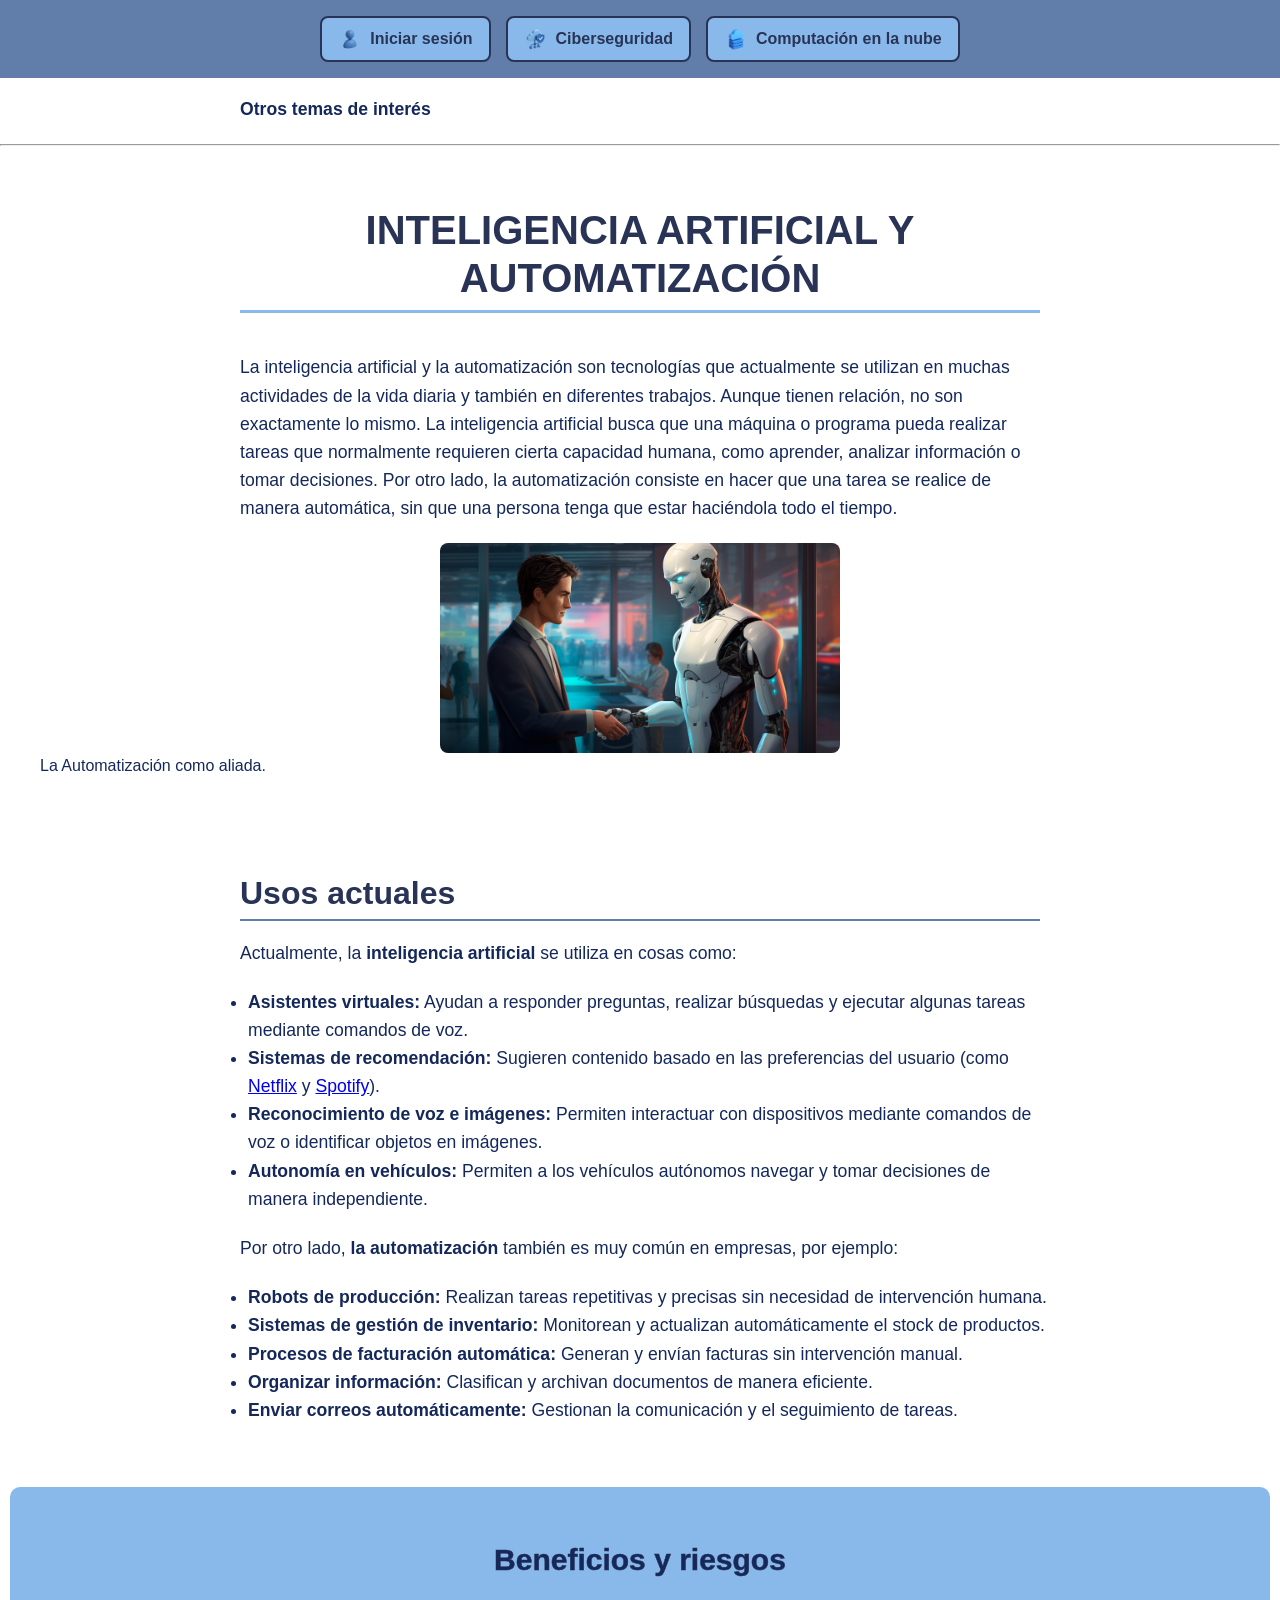
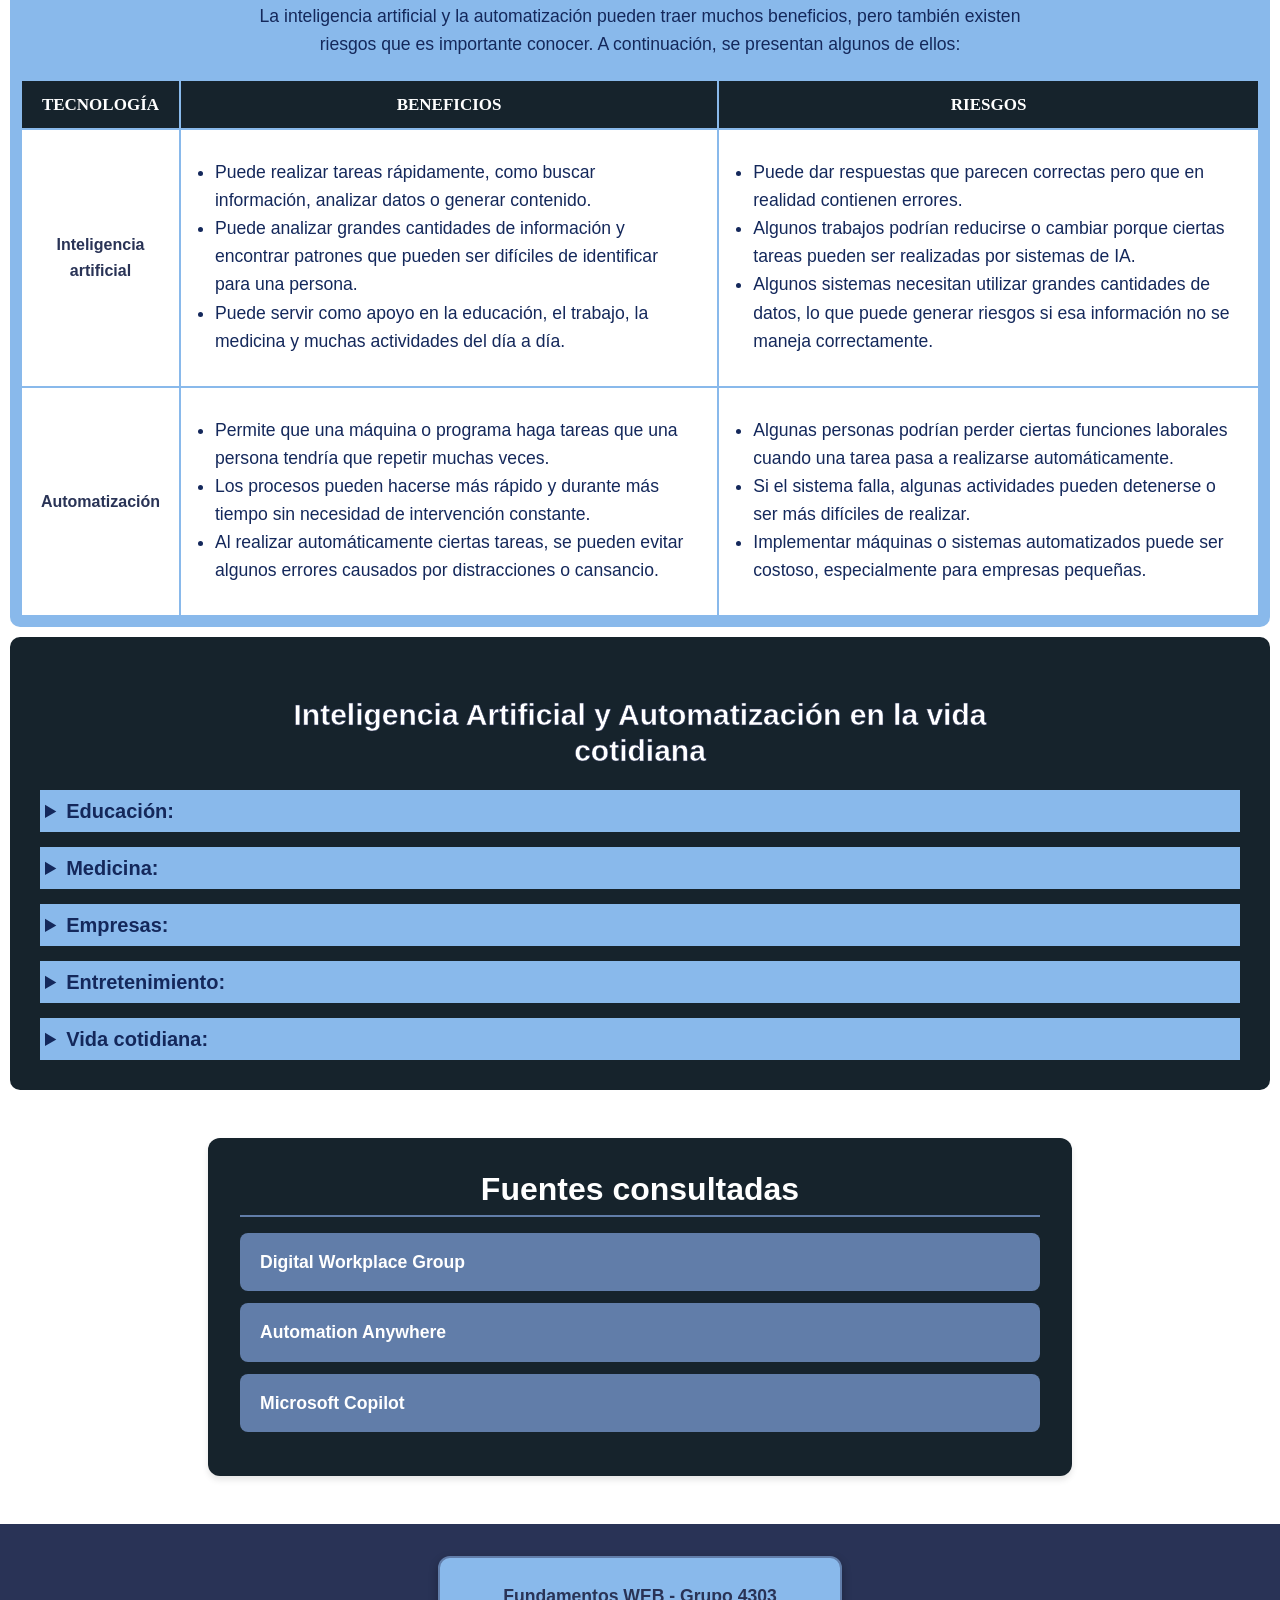
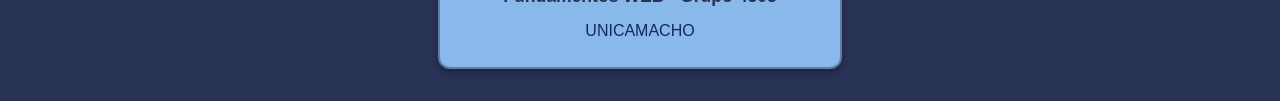
<file: index.html>
<!DOCTYPE html>
<html lang="es">
<head>
    <meta charset="UTF-8">
    <meta name="viewport" content="width=device-width, initial-scale=1.0">
    <title>INTELIGENCIA ARTIFICIAL Y AUTOMATIZACIÓN</title>
    <link rel="stylesheet" href="css/styles.css">
</head>
<body>
    
    <header class="site-header">
    <nav class="main-nav">
        <a class="main-nav__link" href="login.html">
            <img src="multimedia/LOGIN.png" alt="Iniciar sesión" width="24" height="24">
            <span>Iniciar sesión</span>
        </a>
        <a class="main-nav__link" href="ciberseguridad.html">
            <img src="multimedia/CIBERSEGURIDAD.png" alt="Ciberseguridad" width="24" height="24">
            <span>Ciberseguridad</span>
        </a>
        <a class="main-nav__link" href="computacionNube.html">
            <img src="multimedia/COMPUTACION_NUBE.png" alt="Computación en la nube" width="24" height="24">
            <span>Computación en la nube</span>
        </a>
    </nav>

        <p class="site-header__subtitle"><strong>Otros temas de interés</strong></p>
        <hr>
        <h1 id="prueba-cascada" class="site-header__title">INTELIGENCIA ARTIFICIAL Y AUTOMATIZACIÓN</h1>
        
        <p class="site-header__intro">La inteligencia artificial y la automatización son tecnologías que actualmente se utilizan en muchas actividades de la vida diaria y también en diferentes trabajos. Aunque tienen relación, no son exactamente lo mismo. La inteligencia artificial busca que una máquina o programa pueda realizar tareas que normalmente requieren cierta capacidad humana, como aprender, analizar información o tomar decisiones. Por otro lado, la automatización consiste en hacer que una tarea se realice de manera automática, sin que una persona tenga que estar haciéndola todo el tiempo.</p>

        <figure class="content-figure">
            <img class="content-figure__img" src="multimedia/automatizacion.jpg" alt="Imagen en relación a la automatización e IA" width="400" height="200">
            <figcaption class="content-figure__caption">La Automatización como aliada.</figcaption>
        </figure>
    </header>

    <main class="site-main">

        <section class="topic-section">
            <h2 class="topic-section__title">Usos actuales</h2>
            <p class="topic-section__text">Actualmente, la <strong>inteligencia artificial</strong> se utiliza en cosas como:</p>
            <ul class="topic-list">
                <li class="topic-list__item"><strong>Asistentes virtuales:</strong> Ayudan a responder preguntas, realizar búsquedas y ejecutar algunas tareas mediante comandos de voz.</li>
                <li class="topic-list__item"><strong>Sistemas de recomendación:</strong> Sugieren contenido basado en las preferencias del usuario (como <a class="topic-list__link" href="https://www.netflix.com" target="_blank">Netflix</a> y <a class="topic-list__link" href="https://www.spotify.com" target="_blank">Spotify</a>).</li>
                <li class="topic-list__item"><strong>Reconocimiento de voz e imágenes:</strong> Permiten interactuar con dispositivos mediante comandos de voz o identificar objetos en imágenes.</li>
                <li class="topic-list__item"><strong>Autonomía en vehículos:</strong> Permiten a los vehículos autónomos navegar y tomar decisiones de manera independiente.</li>
            </ul>

            <p class="topic-section__text">Por otro lado, <strong>la automatización</strong> también es muy común en empresas, por ejemplo:</p>
            <ul class="topic-list">
                <li class="topic-list__item"><strong>Robots de producción:</strong> Realizan tareas repetitivas y precisas sin necesidad de intervención humana.</li>
                <li class="topic-list__item"><strong>Sistemas de gestión de inventario:</strong> Monitorean y actualizan automáticamente el stock de productos.</li>
                <li class="topic-list__item"><strong>Procesos de facturación automática:</strong> Generan y envían facturas sin intervención manual.</li>
                <li class="topic-list__item"><strong>Organizar información:</strong> Clasifican y archivan documentos de manera eficiente.</li>
                <li class="topic-list__item"><strong>Enviar correos automáticamente:</strong> Gestionan la comunicación y el seguimiento de tareas.</li>
            </ul>
        </section>


        <!-- tablas de inteligencia artificial-->
        <section class="highlight-section">
            <h2 class="topic-section__title">Beneficios y riesgos</h2>
            <p class="topic-section__text">La inteligencia artificial y la automatización pueden traer muchos beneficios, pero también existen riesgos que es importante conocer. A continuación, se presentan algunos de ellos:</p>

            <table class="data-table">
                <tr>
                    <th class="comparison-table__header">TECNOLOGÍA</th>
                    <th class="comparison-table__header">BENEFICIOS</th>
                    <th class="comparison-table__header">RIESGOS</th>
                </tr>
                <tr class="division">
                    <td class="description">Inteligencia artificial</td>
                    <td>
                        <ul>
                            <li>Puede realizar tareas rápidamente, como buscar información, analizar datos o generar contenido.</li>
                            <li>Puede analizar grandes cantidades de información y encontrar patrones que pueden ser difíciles de identificar para una persona.</li>
                            <li>Puede servir como apoyo en la educación, el trabajo, la medicina y muchas actividades del día a día.</li>
                        </ul>     
                    </td>

                    <td>
                        <ul>
                            <li>Puede dar respuestas que parecen correctas pero que en realidad contienen errores.</li>
                            <li>Algunos trabajos podrían reducirse o cambiar porque ciertas tareas pueden ser realizadas por sistemas de IA.</li>
                            <li>Algunos sistemas necesitan utilizar grandes cantidades de datos, lo que puede generar riesgos si esa información no se maneja correctamente.</li>
                        </ul>
                    </td>
                </tr>

                <tr class="division">
                    <td class="description">Automatización</td>
                    <td>
                        <ul>
                            <li>Permite que una máquina o programa haga tareas que una persona tendría que repetir muchas veces.</li>
                            <li>Los procesos pueden hacerse más rápido y durante más tiempo sin necesidad de intervención constante.</li>
                            <li>Al realizar automáticamente ciertas tareas, se pueden evitar algunos errores causados por distracciones o cansancio.</li>
                        </ul>
                    </td>

                    <td>
                        <ul>
                            <li>Algunas personas podrían perder ciertas funciones laborales cuando una tarea pasa a realizarse automáticamente.</li>
                            <li>Si el sistema falla, algunas actividades pueden detenerse o ser más difíciles de realizar.</li>
                            <li>Implementar máquinas o sistemas automatizados puede ser costoso, especialmente para empresas pequeñas.</li>
                        </ul>
                    </td>
            </table>
        </section>

        <section class="details-section">
            <h2>Inteligencia Artificial y Automatización en la vida cotidiana</h2>

            <details class="details-item">
                <summary class="accordion-item__summary"><strong>Educación:</strong></summary>
                <p>La IA puede ayudar a los estudiantes a resolver dudas, practicar temas o buscar información. La automatización puede utilizarse para calificar actividades o realizar procesos repetitivos.</p>
                <figure class="content-figure">
                    <img class="content-figure__img" src="multimedia/educacion.jpg" alt="Inteligencia artificial utilizada en la educación" width="400" height="200">
                    <figcaption class="details-caption">IA en la educación</figcaption>
                </figure>
            </details>

            <details class="details-item">
                <summary class="accordion-item__summary"><strong>Medicina:</strong></summary>
                <p>Se puede utilizar para analizar información de pacientes y ayudar a detectar posibles enfermedades. También se pueden automatizar algunos procesos de atención y organización de datos.</p>
                <figure class="content-figure">
                    <img class="content-figure__img" src="multimedia/medicina.jpg" alt="Inteligencia artificial aplicada al área de la medicina" width="400" height="200">
                    <figcaption class="details-caption">IA aplicada a la medicina</figcaption>
                </figure>
            </details>

            <details class="details-item">
                <summary class="accordion-item__summary"><strong>Empresas:</strong></summary>
                <p>La IA puede ayudar a analizar información, atender clientes y hacer recomendaciones. La automatización permite realizar tareas como enviar correos, organizar datos o controlar ciertos procesos sin hacerlo manualmente.</p>
                <figure class="content-figure">
                    <img class="content-figure__img" src="multimedia/empresas.jpg" alt="Uso de inteligencia artificial y automatización en una empresa" width="400" height="200">
                    <figcaption class="details-caption">IA y automatización en empresas</figcaption>
                </figure>
            </details>

            <details class="details-item">
                <summary class="accordion-item__summary"><strong>Entretenimiento:</strong></summary>
                <p>La IA se utiliza para recomendar películas, canciones, videos y otros contenidos según los gustos de cada persona.</p>
                <figure class="content-figure">
                    <img class="content-figure__img" src="multimedia/entretenimiento.jpg" alt="Sistema de inteligencia artificial recomendando contenido" width="400" height="200">
                    <figcaption class="details-caption">IA en el entretenimiento</figcaption>
                </figure>
            </details>

            <details class="details-item">
                <summary class="accordion-item__summary"><strong>Vida cotidiana:</strong></summary>
                <p>Está presente en asistentes virtuales, aplicaciones de mapas, sistemas de reconocimiento facial y diferentes aplicaciones que usamos normalmente sin darnos cuenta.</p>
                <figure class="content-figure">
                    <img class="content-figure__img" src="multimedia/cotidiana.jpg" alt="Persona utilizando aplicaciones con inteligencia artificial" width="400" height="200">
                    <figcaption class="details-caption">IA en la vida cotidiana</figcaption>
                </figure>
            </details>
        </section>


        <section class="topic-section sources-section">
            <h2 class="topic-section__title">Fuentes consultadas</h2>
            <ul class="sources-list">
                <li class="sources-list__item"><a class="sources-list__link" href="https://digitalworkplacegroup-com.translate.goog/artificial-intelligence-and-automation-guide/?_x_tr_sl=en&_x_tr_tl=es&_x_tr_hl=es&_x_tr_pto=tc" target="_blank">Digital Workplace Group</a></li>
                <li class="sources-list__item"><a class="sources-list__link" href="https://www.automationanywhere.com/la/rpa/ai-automation" target="_blank">Automation Anywhere</a></li>
                <li class="sources-list__item"><a class="sources-list__link" href="https://www.microsoft.com/es/microsoft-copilot/copilot-101/ai-automation" target="_blank">Microsoft Copilot</a></li>
            </ul>
        </section>

    </main>

    <footer class="site-footer">
    <div class="card">
        <div class="card-body">
            <p class="card-text">Fundamentos WEB - Grupo 4303</p>
            <address class="card-address">UNICAMACHO</address>
        </div>
    </div>
</footer>

</body>
</html>
</file>
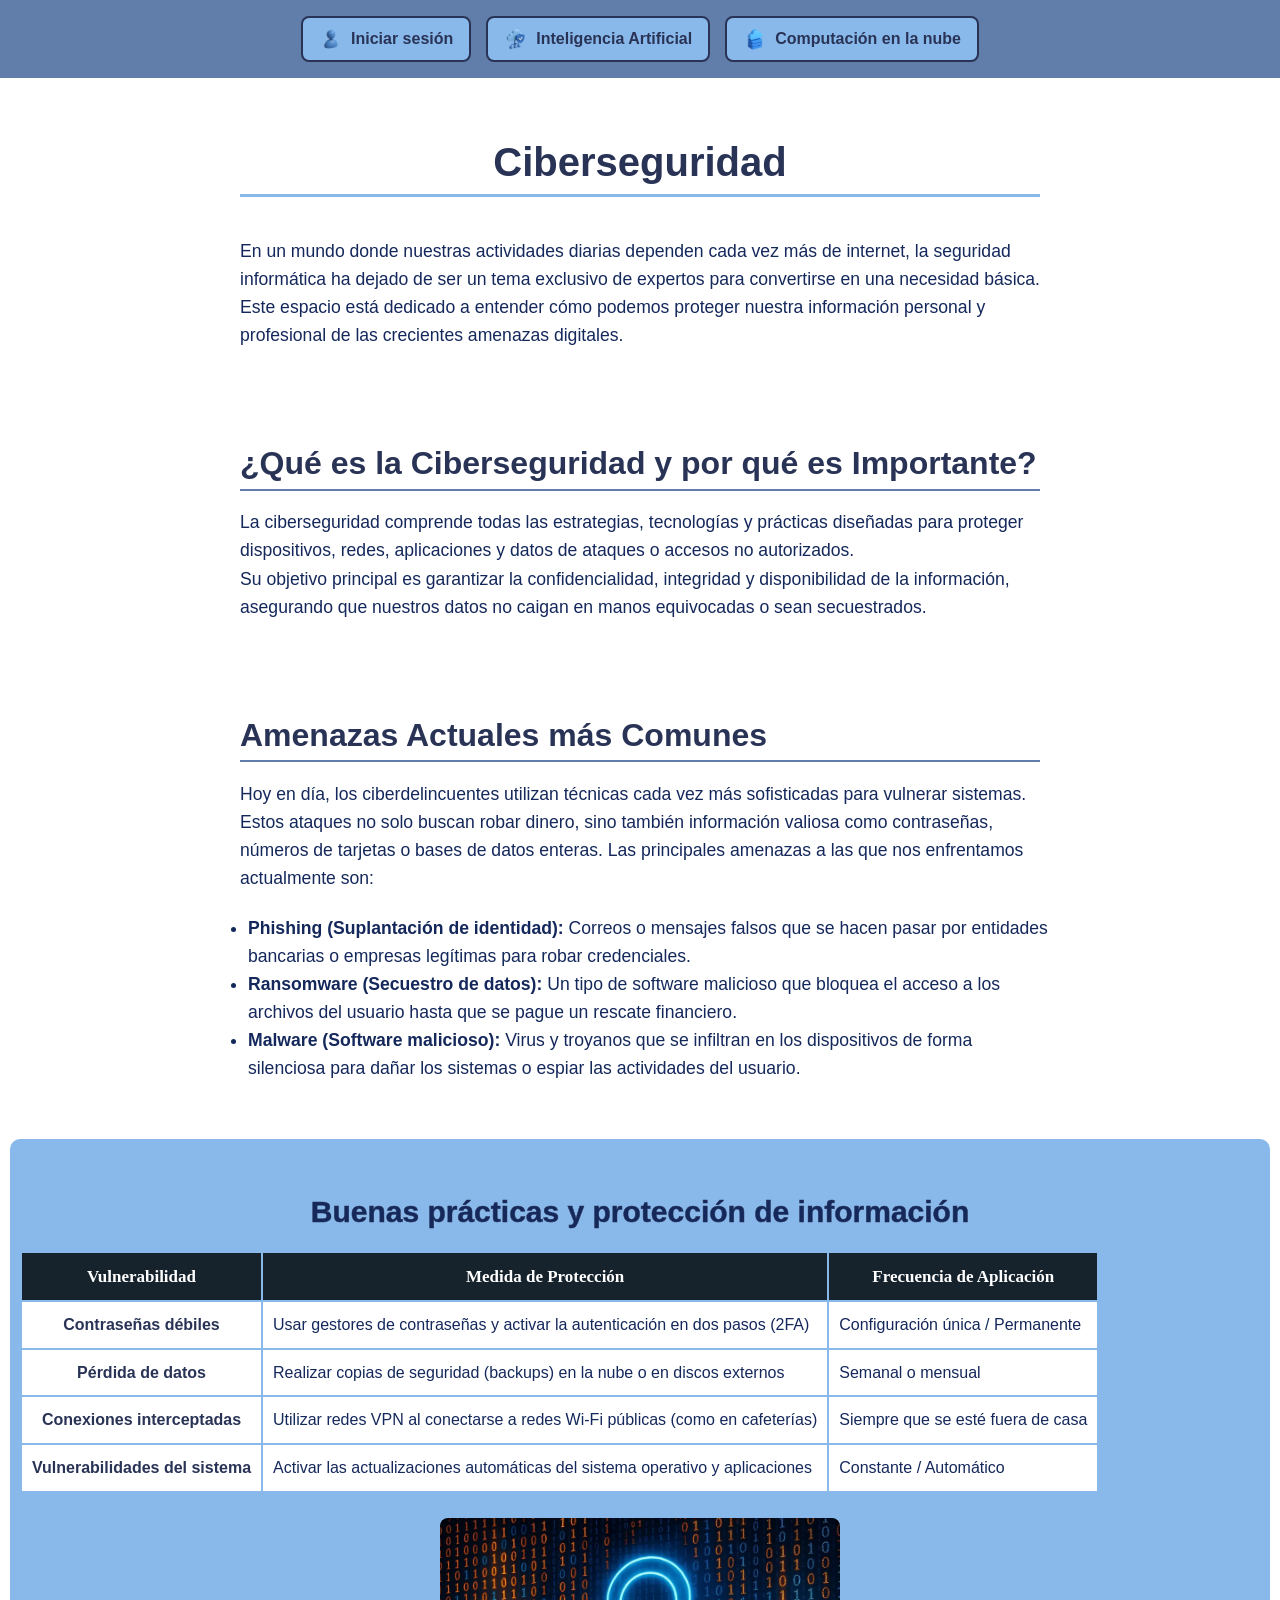
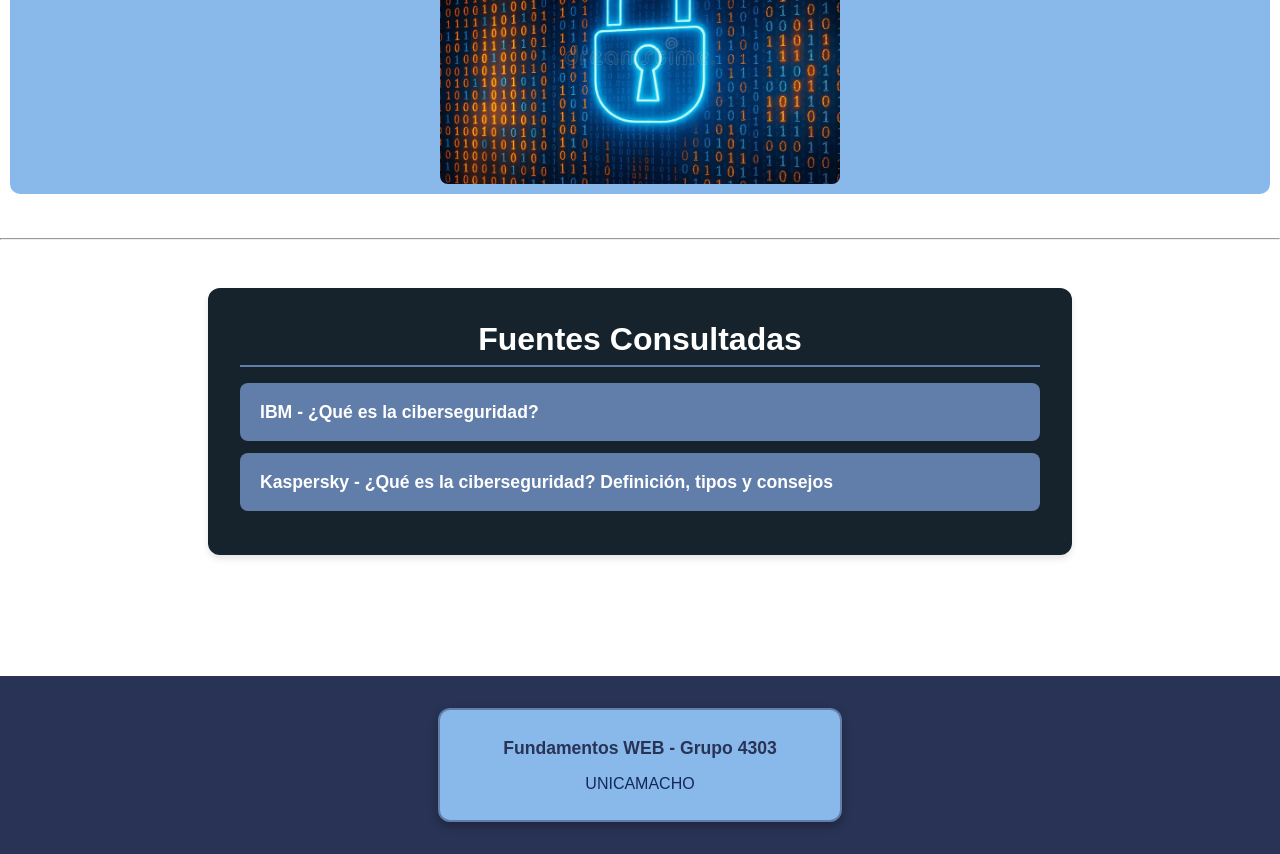
<file: ciberseguridad.html>
<!DOCTYPE html>
<html lang="es">

<head>
    <meta charset="UTF-8">
    <meta name="viewport" content="width=device-width, initial-scale=1.0">
    <title>Ciberseguridad</title>
    <link rel="stylesheet" href="css/styles.css">
</head>


<body>

    <header class="site-header">
        <nav class="main-nav">
            <a class="main-nav__link" href="login.html">
                <img src="multimedia/LOGIN.png" alt="Iniciar sesión" width="24" height="24">
                <span>Iniciar sesión</span>
            </a>

            <a class="main-nav__link" href="index.html">
                <img src="multimedia/CIBERSEGURIDAD.png" alt="Ciberseguridad" width="24" height="24">
                <span>Inteligencia Artificial</span>
            </a>

            <a class="main-nav__link" href="computacionNube.html">
                <img src="multimedia/COMPUTACION_NUBE.png" alt="Computación en la nube" width="24" height="24">
                <span>Computación en la nube</span>
            </a>
        </nav>

        <h1>Ciberseguridad</h1>

        <p>
        En un mundo donde nuestras actividades diarias dependen cada vez más de internet, la seguridad informática ha dejado
        de ser un tema exclusivo de expertos para convertirse en una necesidad básica. <br> 
        Este espacio está dedicado a entender cómo podemos proteger nuestra información personal y profesional de las 
        crecientes amenazas digitales.
        </p>

    </header>

    <main>

            <br>

            <section>
                <h2>¿Qué es la Ciberseguridad y por qué es Importante?</h2>
                
                <p>
                La ciberseguridad comprende todas las estrategias, tecnologías y prácticas diseñadas para proteger dispositivos, 
                redes, aplicaciones y datos de ataques o accesos no autorizados. <br>
                Su objetivo principal es garantizar la confidencialidad, integridad y disponibilidad de la información, asegurando
                que nuestros datos no caigan en manos equivocadas o sean secuestrados.
                </p>
            </section>

            <br>

            <section>
                <h2>Amenazas Actuales más Comunes</h2>
                
                <p>
                 Hoy en día, los ciberdelincuentes utilizan técnicas cada vez más sofisticadas para vulnerar sistemas. 
                 Estos ataques no solo buscan robar dinero, sino también información valiosa como contraseñas, números 
                 de tarjetas o bases de datos enteras. Las principales amenazas a las que nos enfrentamos actualmente son:   
                </p>

                <ul>
                    <li><strong>Phishing (Suplantación de identidad):</strong> Correos o mensajes falsos que se hacen pasar por entidades bancarias o empresas legítimas para robar credenciales.</li>
                    <li><strong>Ransomware (Secuestro de datos):</strong> Un tipo de software malicioso que bloquea el acceso a los archivos del usuario hasta que se pague un rescate financiero.</li>
                    <li><strong>Malware (Software malicioso):</strong> Virus y troyanos que se infiltran en los dispositivos de forma silenciosa para dañar los sistemas o espiar las actividades del usuario.</li>
                </ul>
            </section>

            <br>


            <!--tabla ciberseguridad -->
            <section class="highlight-section">
                <h2>Buenas prácticas y protección de información</h2>

                <table class="data-table">


                    <tr>
                        <th>Vulnerabilidad</th>
                        <th>Medida de Protección</th>
                        <th>Frecuencia de Aplicación</th>
                    </tr>

                    <tr class="division">
                        <td class="description">Contraseñas débiles</td>
                        <td>Usar gestores de contraseñas y activar la autenticación en dos pasos (2FA)</td>
                        <td>Configuración única / Permanente</td>
                    </tr>

                    <tr class="division">
                        <td class="description">Pérdida de datos</td>
                        <td>Realizar copias de seguridad (backups) en la nube o en discos externos</td>
                        <td>Semanal o mensual</td>
                    </tr>

                    <tr class="division">
                        <td class="description">Conexiones interceptadas</td>
                        <td>Utilizar redes VPN al conectarse a redes Wi-Fi públicas (como en cafeterías)</td>
                        <td>Siempre que se esté fuera de casa</td>
                    </tr>

                    <tr class="division">
                        <td class="description">Vulnerabilidades del sistema</td>
                        <td>Activar las actualizaciones automáticas del sistema operativo y aplicaciones</td>
                        <td>Constante / Automático</td>
                    </tr>

                </table>
                
                <br>

            <img src="multimedia/Cybersegurity.png" alt="Candado digital sobre un fondo de código binario" width="400">    

            </section>

            <br>
            <hr>


            <section class="topic-section sources-section">
                <h2 class="topic-section__title">Fuentes Consultadas</h2>
                <ul class="sources-list">
                    <li class="sources-list__item"><a class="sources-list__link" href="https://www.ibm.com/co-es/topics/cybersecurity" target="_blank">IBM - ¿Qué es la ciberseguridad?</a></li>
                    <li class="sources-list__item"><a class="sources-list__link" href="https://latam.kaspersky.com/resource-center/definitions/what-is-cyber-security" target="_blank">Kaspersky - ¿Qué es la ciberseguridad? Definición, tipos y consejos</a></li>
                </ul>
            </section>

    </main>

    <br>

    <footer class="site-footer">
        <div class="card">
            <div class="card-body">
                <p class="card-text">Fundamentos WEB - Grupo 4303</p>
                <address class="card-address">UNICAMACHO</address>
            </div>
        </div>
    </footer>
    
</body>
</html>
</file>
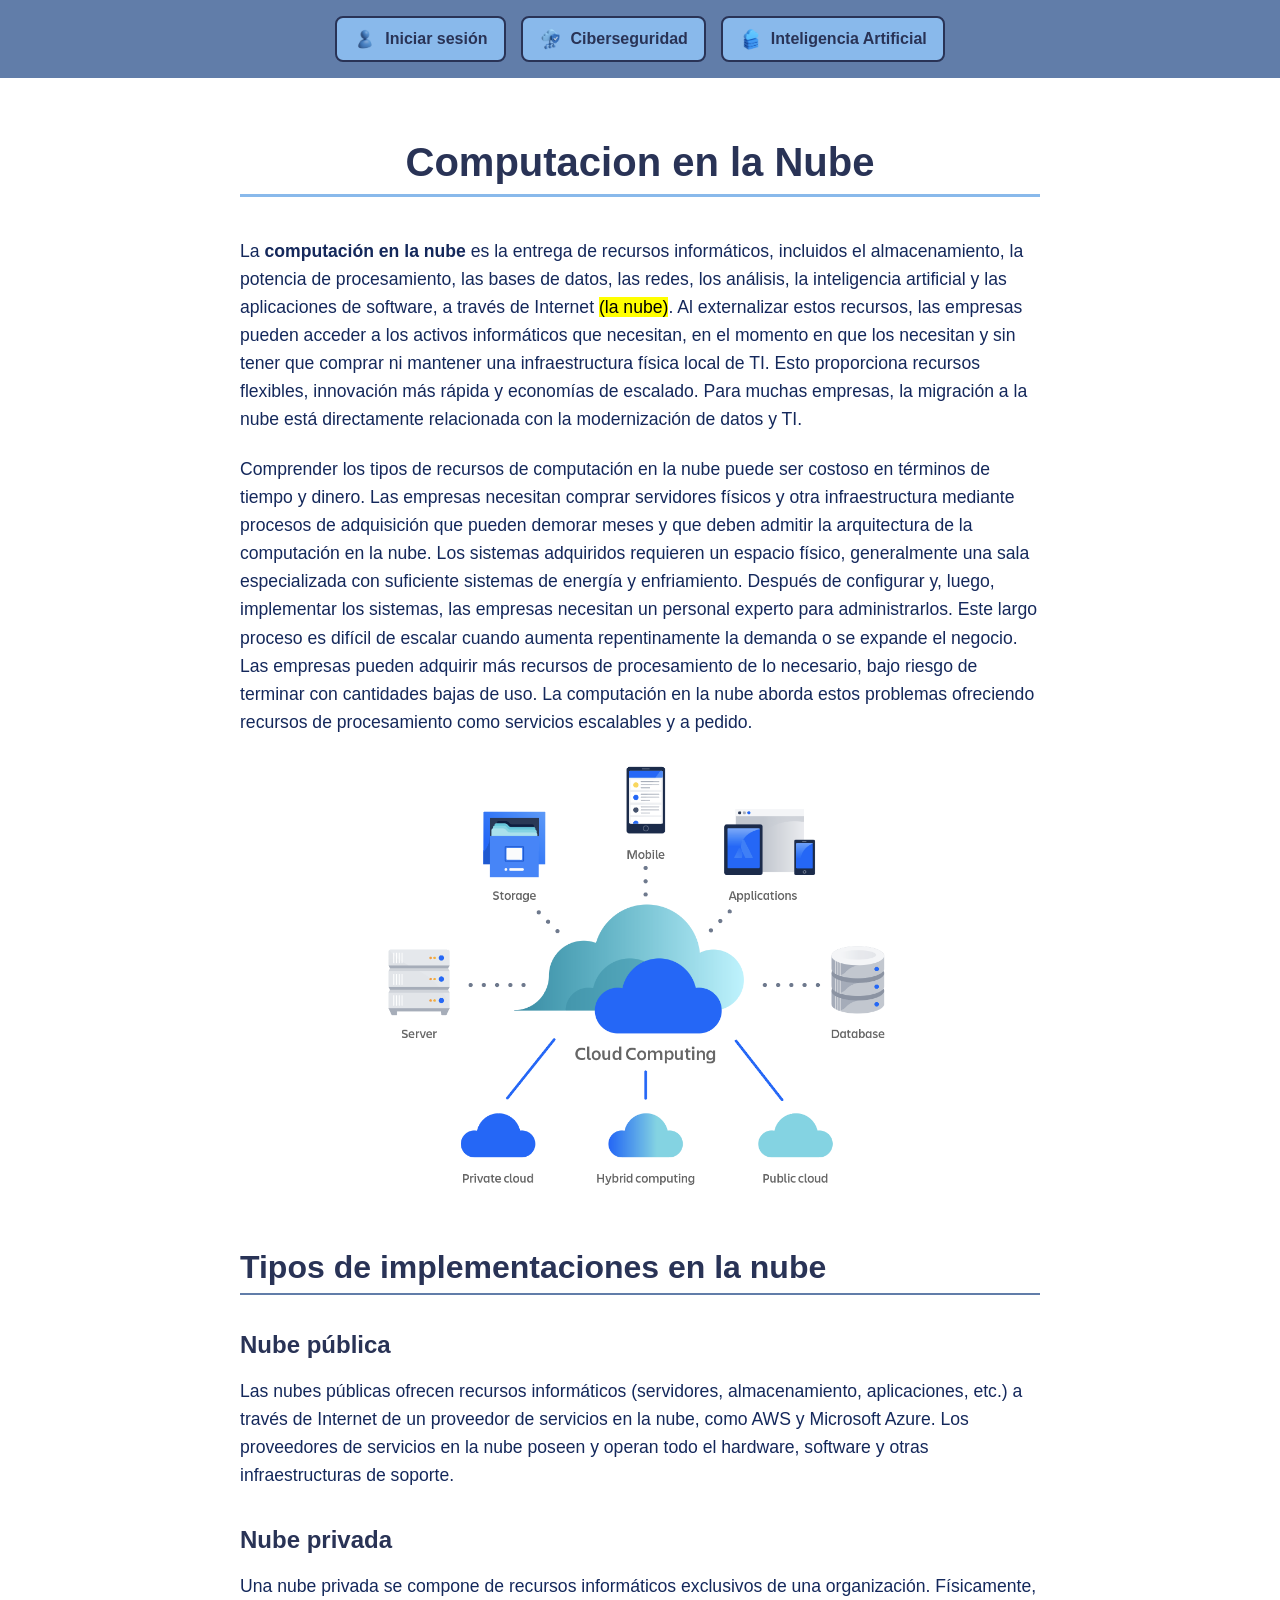
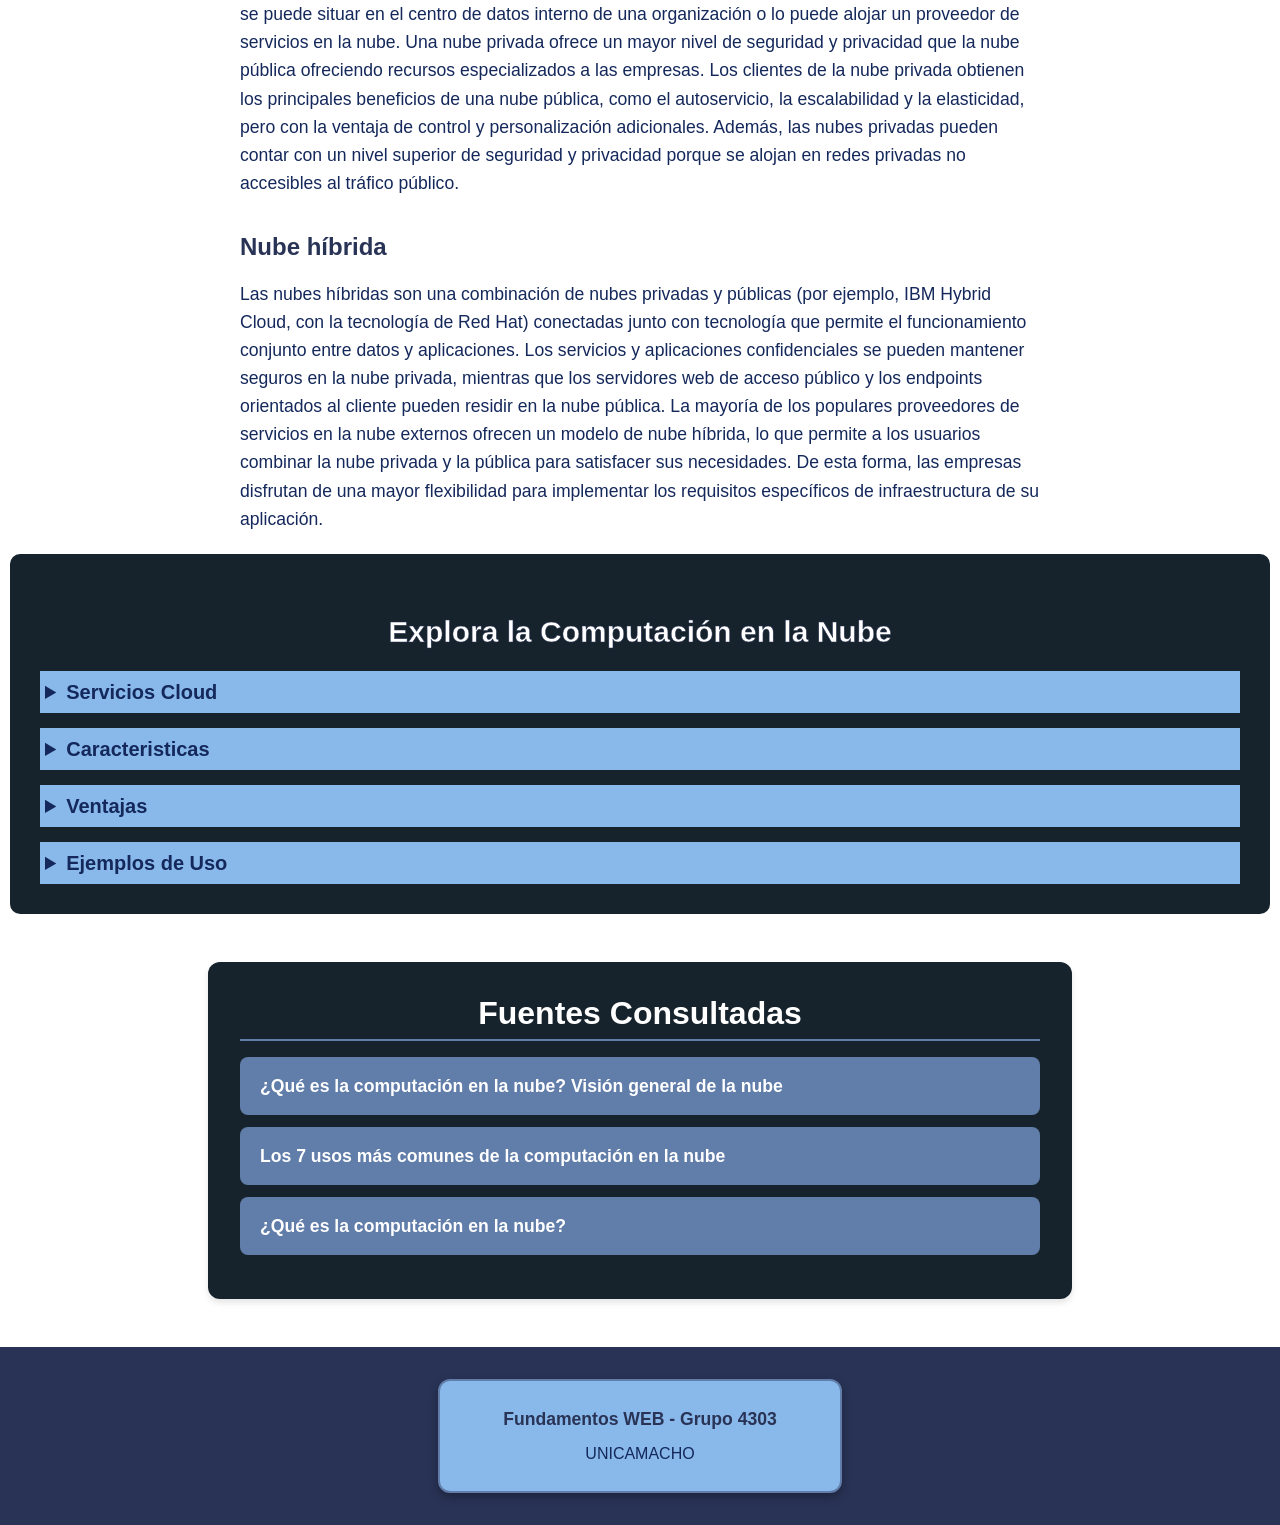
<file: computacionNube.html>
<!DOCTYPE html>
<html lang="es">
<head>
    <meta charset="UTF-8">
    <meta name="viewport" content="width=device-width, initial-scale=1.0">
    <title>Computacion en la Nube</title>
    <link rel="stylesheet" href="css/styles.css">
</head>
<body>

    <header class="site-header"> 

        
        <nav class="main-nav">
            <a class="main-nav__link" href="login.html">
                <img src="multimedia/LOGIN.png" alt="Iniciar sesión" width="24" height="24">
                <span>Iniciar sesión</span>
            </a>

            <a class="main-nav__link" href="ciberseguridad.html">
                <img src="multimedia/CIBERSEGURIDAD.png" alt="Ciberseguridad" width="24" height="24">
                <span>Ciberseguridad</span>
            </a>

            <a class="main-nav__link" href="index.html">
                <img src="multimedia/COMPUTACION_NUBE.png" alt="Computación en la nube" width="24" height="24">
                <span>Inteligencia Artificial</span>
            </a>
        </nav>

    


        <h1>Computacion en la Nube</h1> 
        <p>La <strong>computación en la nube</strong> es la entrega de recursos informáticos, incluidos el almacenamiento, la potencia de procesamiento, las bases de datos, las redes, los análisis, la inteligencia artificial y las aplicaciones de software, a través de Internet <mark>(la nube)</mark>. Al externalizar estos recursos, las empresas pueden acceder a los activos informáticos que necesitan, en el momento en que los necesitan y sin tener que comprar ni mantener una infraestructura física local de TI. Esto proporciona recursos flexibles, innovación más rápida y economías de escalado. Para muchas empresas, la migración a la nube está directamente relacionada con la modernización de datos y TI.</p> 
        <p>Comprender los tipos de recursos de computación en la nube puede ser costoso en términos de tiempo y dinero. Las empresas necesitan comprar servidores físicos y otra infraestructura mediante procesos de adquisición que pueden demorar meses y que deben admitir la arquitectura de la computación en la nube. Los sistemas adquiridos requieren un espacio físico, generalmente una sala especializada con suficiente sistemas de energía y enfriamiento. Después de configurar y, luego, implementar los sistemas, las empresas necesitan un personal experto para administrarlos. Este largo proceso es difícil de escalar cuando aumenta repentinamente la demanda o se expande el negocio. Las empresas pueden adquirir más recursos de procesamiento de lo necesario, bajo riesgo de terminar con cantidades bajas de uso. La computación en la nube aborda estos problemas ofreciendo recursos de procesamiento como servicios escalables y a pedido. </p>
        <img src="multimedia/AT12EE3Q(1).png" alt="Fotografia computación en la nube" width="600">

    </header>
    
    <main>

        <section>
            <h2>Tipos de implementaciones en la nube</h2>
            <section>
                <h3><strong>Nube pública</strong></h3>
                <p>Las nubes públicas ofrecen recursos informáticos (servidores, almacenamiento, aplicaciones, etc.) a través de Internet de un proveedor de servicios en la nube, como AWS y Microsoft Azure. Los proveedores de servicios en la nube poseen y operan todo el hardware, software y otras infraestructuras de soporte.</p>
            </section>

            <section>
                <h3><strong>Nube privada</strong></h3>
                <p>Una nube privada se compone de recursos informáticos exclusivos de una organización. Físicamente, se puede situar en el centro de datos interno de una organización o lo puede alojar un proveedor de servicios en la nube. Una nube privada ofrece un mayor nivel de seguridad y privacidad que la nube pública ofreciendo recursos especializados a las empresas. Los clientes de la nube privada obtienen los principales beneficios de una nube pública, como el autoservicio, la escalabilidad y la elasticidad, pero con la ventaja de control y personalización adicionales. Además, las nubes privadas pueden contar con un nivel superior de seguridad y privacidad porque se alojan en redes privadas no accesibles al tráfico público.</p>
            </section>

            <section>
                <h3><strong>Nube híbrida</strong></h3>
                <p>Las nubes híbridas son una combinación de nubes privadas y públicas (por ejemplo, IBM Hybrid Cloud, con la tecnología de Red Hat) conectadas junto con tecnología que permite el funcionamiento conjunto entre datos y aplicaciones. Los servicios y aplicaciones confidenciales se pueden mantener seguros en la nube privada, mientras que los servidores web de acceso público y los endpoints orientados al cliente pueden residir en la nube pública. La mayoría de los populares proveedores de servicios en la nube externos ofrecen un modelo de nube híbrida, lo que permite a los usuarios combinar la nube privada y la pública para satisfacer sus necesidades. De esta forma, las empresas disfrutan de una mayor flexibilidad para implementar los requisitos específicos de infraestructura de su aplicación. </p>
            </section>
        </section> 
        

        <!-- tablas computacion en la nube -->
        <section class="details-section">
            <h2>Explora la Computación en la Nube</h2>
            <details class="details-item">
                <summary><strong>Servicios Cloud</strong></summary>
                <p>Los servicios de computación en la nube son recursos tecnológicos como <strong>servidores, almacenamiento, bases de datos, redes, software y herramientas analíticas</strong> que se ofrecen a través de Internet bajo demanda y con un modelo de pago por uso. En lugar de invertir en infraestructura física, las compañías consumen estos recursos de forma flexible, escalable y gestionada.
                    Este enfoque permite a las empresas:</p>
                    <ol>
                        <li>Reducir gastos en hardware y mantenimiento</li>
                        <li>Reducir gastos en hardware y mantenimiento</li>
                        <li>Acelerar el despliegue de aplicaciones</li>
                        <li>Mejorar la disponibilidad y resiliencia</li>
                        <li>Acceder a tecnologías avanzadas sin grandes inversiones</li>
                        <li>Adaptarse rápidamente a la demanda operativa</li>
                    </ol>
            </details>


            <details class="details-item">
                <summary><strong>Caracteristicas</strong></summary>
                <p>Antes de la llegada de la computación en la nube, las organizaciones compraban y mantenían una infraestructura local de TI. Aunque el ahorro de costes impulsó gran parte del cambio inicial a la nube, muchas organizaciones opinan que las infraestructuras de nube pública, privada o híbrida ofrecen numerosas ventajas.  </p>
                
                
                <table class="data-table highlight-section">
                    <thead>
                        <tr>
                            <th>Titulo</th>
                            <th>Explicacion</th>
                        </tr>
                    </thead>
                    <tbody>
                        <tr class="division">
                            <td class="description">Autoservicio bajo demanda</td>
                            <td>Los proveedores de computación en la nube ofrecen API a las que los usuarios acceden para requisar nuevos recursos o recursos existentes de escalado cuando sea necesario.</td>

                        </tr>
                        <tr class="division">
                            <td class="description">Amplio acceso a la red</td>
                            <td>La ubicación física del hardware es una preocupación importante a la hora de ofrecer la experiencia óptima del usuario final. La computación en la nube supone una gran ventaja al ofrecer hardware físico distribuido a nivel global, lo que permite las organizaciones aprovisionar de forma estratégica hardware orientado a la ubicación.</td>

                        </tr>
                        <tr class="division" >
                            <td class="description">Agrupación de recursos</td>
                            <td>En una plataforma de infraestructura de nube, los recursos informáticos se dividen de forma dinámica y se asignan según la demanda. </td>
                        </tr>
                        <tr class="division">
                            <td class="description">Rápida elasticidad</td>
                            <td>Las infraestructuras de nube pueden crecer y reducirse de forma dinámica, lo que permite a los usuarios solicitar que sus recursos informáticos escalen automáticamente con las demandas de tráfico.</td>

                        </tr>
                        <tr class="division">
                            <td class="description">Medición del servicio</td>
                            <td>Los proveedores de infraestructuras de nube proporcionan métricas de uso detalladas que se utilizan para informar sobre los costes de uso. </td>

                        </tr>
                    </tbody>
                </table>


            </details>

            <details class="details-item">
                <summary><strong>Ventajas</strong></summary>
                <p>Las propiedades exclusivas de las infraestructuras de nube proporcionan varias novedosas ventajas técnicas y empresariales. Estas son las ventajas clave de la computación en la nube para los equipos ágiles.</p>

                <table>
                    <tr>
                        <td>
                            <details>
                                <summary><strong>Reducción de costes</strong></summary>
                                <p>Los equipos que utilizan recursos en la nube no tienen que comprar sus propios activos de hardware. Más allá de los costes de hardware, los proveedores de servicios en la nube hacen todo lo posible para maximizar y optimizar el uso del hardware.</p>
                            </details>
                        </td>
                    </tr>

                    <tr>
                        <td>
                            <details>
                                <summary><strong>Mayor escalabilidad</strong></summary>
                                <p>Dado que la computación en la nube es elástica de forma predeterminada, las organizaciones pueden escalar los recursos bajo demanda. La computación en la nube ofrece funciones de escalado automático a los equipos. </p>
                            </details>
                        </td>
                    </tr>

                    <tr>
                        <td>
                            <details>
                                <summary><strong>Mayor velocidad de ejecución</strong></summary>
                                <p>Los equipos que utilizan infraestructuras de nube pueden ejecutar y ofrecer valor más rápido a sus clientes. Los equipos de software ágil pueden emplear una infraestructura de nube para probar rápidamente las nuevas máquinas virtuales a fin de experimentar y validar ideas únicas, así como automatizar las pruebas y las fases de implementación de la canalización.</p>
                            </details>
                        </td>
                    </tr>

                    <tr>
                        <td>
                            <details>
                                <summary><strong>Seguridad reforzada</strong></summary>
                                <p>El alojamiento de la nube privada ofrece una infraestructura aislada con cortafuegos que refuerza la seguridad. Además, los proveedores de servicios en la nube ofrecen muchos mecanismos y tecnologías de seguridad para ayudar a crear aplicaciones seguras.</p>
                            </details>
                        </td>
                    </tr>

                    <tr>
                        <td>
                            <details>
                                <summary><strong>Rendimiento mejorado</strong></summary>
                                <p>La computación en la nube ofrece los mejores y más recientes recursos informáticos. Los usuarios pueden acceder a las máquinas más recientes con CPU multinúcleo extremas diseñadas para arduas tareas de procesamiento paralelo. Además, los principales proveedores de servicios en la nube ofrecen vanguardistas máquinas de hardware de GPU y TPU para unas intensas tareas de procesamiento de gráficos, matrices e inteligencia artificial.</p>
                            </details>
                        </td>
                    </tr>
                </table>  

            </details>

            <details class="details-item">
                <summary><strong>Ejemplos de Uso</strong></summary>
                <img  src="multimedia/dc77ccbc-83ba-41e3-a6c4-de29c50314fb.png" alt="Iass, Saas y Paas" width="600">
                <ul>
                    <li><strong> Infraestructura como servicio (IaaS) y plataforma como servicio (PaaS):</strong>
                        La infraestructura como servicio <a href="https://azure.microsoft.com/es-es/resources/cloud-computing-dictionary/what-is-iaas" target="_blank">(IaaS)</a> ofrece recursos informáticos, de red y de almacenamiento fundamentales a los consumidores bajo demanda, a través de Internet y en régimen de pago por uso. El uso de la infraestructura en la nube en un esquema de pago por uso permite a las empresas ahorrar en los costos de adquisición, gestión y mantenimiento de su propia infraestructura de TI. Además, se puede acceder fácilmente a la nube. La mayoría de los principales proveedores de servicios en la nube, entre ellos Amazon Web Services <a href="https://openwebinars.net/blog/que-es-aws/" target="_blank">(AWS)</a>, Google Cloud, IBM Cloud y Microsoft Azure, ofrecen IaaS con sus servicios de computación en la nube. La plataforma como servicio <a href="https://azure.microsoft.com/es-es/resources/cloud-computing-dictionary/what-is-paas" target="_blank">(PaaS)</a> proporciona una plataforma completa en la nube (por ejemplo, hardware, software e infraestructura) para desarrollar, ejecutar y gestionar aplicaciones sin el costo, la complejidad y la falta de flexibilidad que a menudo conllevan la creación y el mantenimiento de esa plataforma en un entorno local. Las organizaciones pueden recurrir a la PaaS por las mismas razones por las que buscan la IaaS. Quieren aumentar la velocidad de desarrollo en una plataforma lista para usar e implementar aplicaciones con un modelo de precios previsible y rentable.
                    </li>

                    <li><strong>Software como servicio (SaaS):</strong>
                        Si bien el software como servicio <a href="https://azure.microsoft.com/es-es/resources/cloud-computing-dictionary/what-is-saas" target="_blank">(SaaS)</a> es similar a los usos de la IaaS y la PaaS descritos anteriormente, en realidad merece su propia mención por el innegable cambio que este modelo provocó en la forma en que las empresas emplean el software. El SaaS ofrece acceso al software en línea a través de una suscripción, en lugar de que los equipos de TI tengan que comprarlo e instalarlo en sistemas individuales. Los proveedores de SaaS, como Salesforce, permiten el acceso al software en cualquier lugar y en cualquier momento, siempre que haya una conexión a Internet. Estas herramientas abrieron el acceso a herramientas y capacidades más avanzadas, como automatización, flujos de trabajo optimizados y colaboración en tiempo real en varias ubicaciones
                    </li>

                    <li><strong>Nube híbrida y multinube:</strong>
                    La nube híbrida es un entorno informático que conecta los servicios de nube privada local de una empresa y los servicios de nube pública de terceros en una infraestructura única y flexible para ejecutar aplicaciones y cargas de trabajo críticas. Esta combinación única de recursos de nube pública y privada facilita la selección de la nube óptima para cada aplicación o carga de trabajo. Además, luego permite mover las cargas de trabajo libremente entre las dos nubes según cambien las circunstancias. Con una infraestructura de nube híbrida, los objetivos técnicos y empresariales se cumplen de forma más eficaz y rentable de lo que podría lograrse solo con la nube pública o privada. 
                    </li>

                    <li><strong>Pruebas y desarrollo:</strong> 
                        Uno de los mejores casos de uso de la nube es un entorno de desarrollo de software. Los equipos de DevOps pueden poner en marcha rápidamente entornos de desarrollo, prueba y producción adaptados a necesidades específicas. Esto puede incluir, entre otros, el aprovisionamiento automatizado de máquinas físicas y virtuales. Para realizar pruebas y desarrollo internamente, las organizaciones deben asegurar un presupuesto y configurar el entorno de pruebas con activos físicos. Luego viene la instalación y configuración de la plataforma de desarrollo. Todo esto a menudo puede extender el tiempo que requiere completar un proyecto y extender las metas de cada etapa. La computación en la nube acelera este proceso con herramientas de desarrollo basadas en la nube que hacen que la creación de aplicaciones y software sea más rápida, fácil y rentable.
                    </li>

                    <li><strong>Analytics de big data:</strong>
                        Utilizando el poder informático de la computación en la nube, las empresas pueden obtener información estratégica poderosa y optimizar los procesos de negocio a través de análisis de big data. Cada día se recopila una enorme cantidad de datos procedentes de los endpoint de las empresas, las aplicaciones en la nube y los usuarios que interactúan con ellos. La computación en la nube permite a las organizaciones aprovechar grandes cantidades de datos estructurados y no estructurados disponibles para aprovechar el beneficio de extraer valor comercial.
                    </li>
                </ul>
            </details>

        </section>


            <section class="topic-section sources-section">
                <h2 class="topic-section__title">Fuentes Consultadas</h2>
                <ul class="sources-list">
                    <li class="sources-list__item"><a class="sources-list__link" href="https://www.atlassian.com/es/microservices/cloud-computing" target="_blank">¿Qué es la computación en la nube? Visión general de la nube</a></li>

                    <li class="sources-list__item"><a class="sources-list__link" href="https://www.ibm.com/mx-es/think/topics/cloud-computing-use-cases" target="_blank">Los 7 usos más comunes de la computación en la nube</a></li>

                    <li class="sources-list__item"><a class="sources-list__link" href="https://cloud.google.com/learn/what-is-cloud-computing?hl=es-419" target="_blank">¿Qué es la computación en la nube?</a></li>
                </ul>
            </section>
        
        
    </main> 

    <footer class="site-footer">
        <div class="card">
            <div class="card-body">
                <p class="card-text">Fundamentos WEB - Grupo 4303</p>
                <address class="card-address">UNICAMACHO</address>
            </div>
        </div>
    </footer>

</body>
</html>
</file>
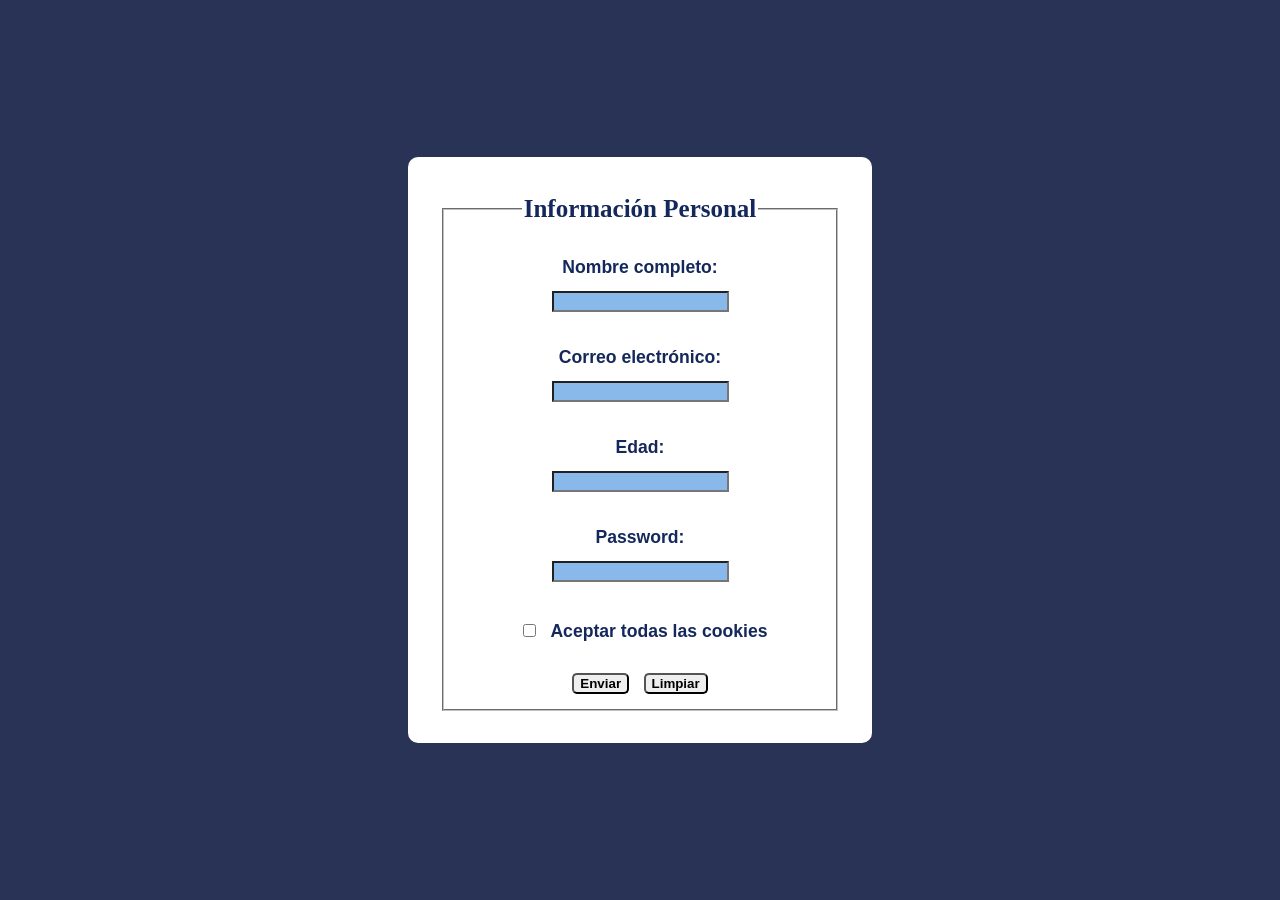
<file: login.html>
<!DOCTYPE html>
<html lang="es">
<head>
    <meta charset="UTF-8">
    <meta name="viewport" content="width=device-width, initial-scale=1.0">
    <title>Iniciar Sesion</title>
    <link rel="stylesheet" href="css/styles.css">
</head>
<body class="login-page">
    <section class="login-container">
            <form>
                <fieldset>
                    <legend>Información Personal</legend>
                    
                    <p>
                        <label for="nombre">Nombre completo:</label><br>
                        <input type="text" id="nombre" name="nombre">
                    </p>

                    <p>
                        <label for="correo">Correo electrónico:</label><br>
                        <input type="email" id="correo" name="correo">
                    </p>

                    <p>
                        <label for="edad">Edad:</label><br>
                        <input type="number" id="edad" name="edad">
                    </p>

                    <p>
                        <label for="contrasena">Password:</label><br>
                        <input type="password" id="contrasena" name="contrasena">
                    </p>

                    <p>
                        <input type="checkbox" id="terminos" name="terminos">
                        <label for="terminos">Aceptar todas las cookies</label>
                    </p>

                    <section class="form-actions">
                        <a href="index.html"><button type="button">Enviar</button></a>
                        <button type="reset">Limpiar</button>
                    </section>
                    
                </fieldset>
            </form>
        </section>
</body>
</html>
</file>
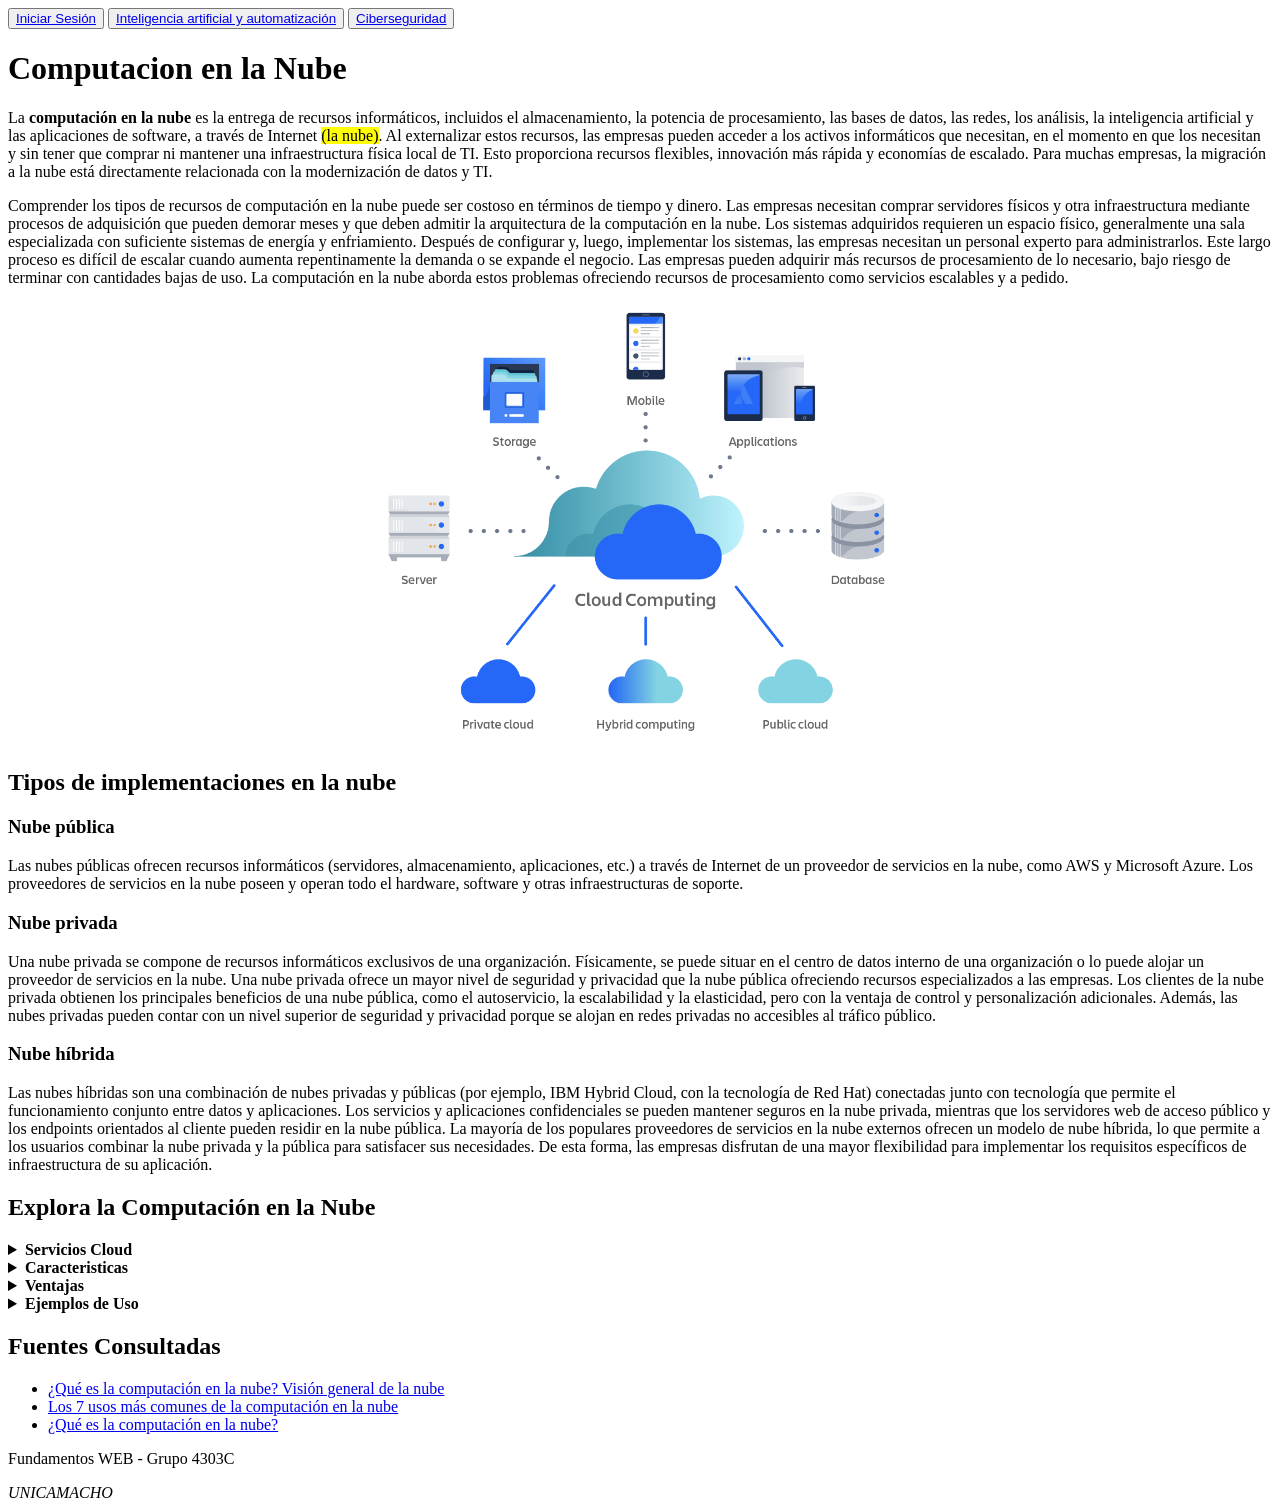
<file: tema3.html>
<!DOCTYPE html>
<html lang="es">
<head>
    <meta charset="UTF-8">
    <meta name="viewport" content="width=device-width, initial-scale=1.0">
    <title>Computacion en la Nube</title>
</head>
<body>

    <header> 

        
        <nav> 
        
            <button><a href="login.html">Iniciar Sesión</a></button>
            <button><a href="index.html">Inteligencia artificial y automatización</a></button>     
            <button><a href="tema2.html">Ciberseguridad</a></button>
        
        </nav> 

    


        <h1>Computacion en la Nube</h1> 
        <p>La <strong>computación en la nube</strong> es la entrega de recursos informáticos, incluidos el almacenamiento, la potencia de procesamiento, las bases de datos, las redes, los análisis, la inteligencia artificial y las aplicaciones de software, a través de Internet <mark>(la nube)</mark>. Al externalizar estos recursos, las empresas pueden acceder a los activos informáticos que necesitan, en el momento en que los necesitan y sin tener que comprar ni mantener una infraestructura física local de TI. Esto proporciona recursos flexibles, innovación más rápida y economías de escalado. Para muchas empresas, la migración a la nube está directamente relacionada con la modernización de datos y TI.</p> 
        <p>Comprender los tipos de recursos de computación en la nube puede ser costoso en términos de tiempo y dinero. Las empresas necesitan comprar servidores físicos y otra infraestructura mediante procesos de adquisición que pueden demorar meses y que deben admitir la arquitectura de la computación en la nube. Los sistemas adquiridos requieren un espacio físico, generalmente una sala especializada con suficiente sistemas de energía y enfriamiento. Después de configurar y, luego, implementar los sistemas, las empresas necesitan un personal experto para administrarlos. Este largo proceso es difícil de escalar cuando aumenta repentinamente la demanda o se expande el negocio. Las empresas pueden adquirir más recursos de procesamiento de lo necesario, bajo riesgo de terminar con cantidades bajas de uso. La computación en la nube aborda estos problemas ofreciendo recursos de procesamiento como servicios escalables y a pedido. </p>
        <center><img src="multimedia/AT12EE3Q (1).png" alt="Fotografia computación en la nube" width="600"></center>

    </header>
    
    <main>

        <section>
            <h2>Tipos de implementaciones en la nube</h2>
            <section>
                <h3><strong>Nube pública</strong></h3>
                <p>Las nubes públicas ofrecen recursos informáticos (servidores, almacenamiento, aplicaciones, etc.) a través de Internet de un proveedor de servicios en la nube, como AWS y Microsoft Azure. Los proveedores de servicios en la nube poseen y operan todo el hardware, software y otras infraestructuras de soporte.</p>
            </section>

            <section>
                <h3><strong>Nube privada</strong></h3>
                <p>Una nube privada se compone de recursos informáticos exclusivos de una organización. Físicamente, se puede situar en el centro de datos interno de una organización o lo puede alojar un proveedor de servicios en la nube. Una nube privada ofrece un mayor nivel de seguridad y privacidad que la nube pública ofreciendo recursos especializados a las empresas. Los clientes de la nube privada obtienen los principales beneficios de una nube pública, como el autoservicio, la escalabilidad y la elasticidad, pero con la ventaja de control y personalización adicionales. Además, las nubes privadas pueden contar con un nivel superior de seguridad y privacidad porque se alojan en redes privadas no accesibles al tráfico público.</p>
            </section>

            <section>
                <h3><strong>Nube híbrida</strong></h3>
                <p>Las nubes híbridas son una combinación de nubes privadas y públicas (por ejemplo, IBM Hybrid Cloud, con la tecnología de Red Hat) conectadas junto con tecnología que permite el funcionamiento conjunto entre datos y aplicaciones. Los servicios y aplicaciones confidenciales se pueden mantener seguros en la nube privada, mientras que los servidores web de acceso público y los endpoints orientados al cliente pueden residir en la nube pública. La mayoría de los populares proveedores de servicios en la nube externos ofrecen un modelo de nube híbrida, lo que permite a los usuarios combinar la nube privada y la pública para satisfacer sus necesidades. De esta forma, las empresas disfrutan de una mayor flexibilidad para implementar los requisitos específicos de infraestructura de su aplicación. </p>
            </section>
        </section> 
        
        <h2>Explora la Computación en la Nube</h2>
        <details>
            <summary><strong>Servicios Cloud</strong></summary>
            <p>Los servicios de computación en la nube son recursos tecnológicos como <strong><mark>servidores, almacenamiento, bases de datos, redes, software y herramientas analíticas</mark></strong> que se ofrecen a través de Internet bajo demanda y con un modelo de pago por uso. En lugar de invertir en infraestructura física, las compañías consumen estos recursos de forma flexible, escalable y gestionada.
                Este enfoque permite a las empresas:
                <ol>
                    <li>Reducir gastos en hardware y mantenimiento</li>
                    <li>Reducir gastos en hardware y mantenimiento</li>
                    <li>Acelerar el despliegue de aplicaciones</li>
                    <li>Mejorar la disponibilidad y resiliencia</li>
                    <li>Acceder a tecnologías avanzadas sin grandes inversiones</li>
                    <li>Adaptarse rápidamente a la demanda operativa</li>
                </ol>
            </p>
        </details>

        <details>
            <summary><strong>Caracteristicas</strong></summary>
            <p>Antes de la llegada de la computación en la nube, las organizaciones compraban y mantenían una infraestructura local de TI. Aunque el ahorro de costes impulsó gran parte del cambio inicial a la nube, muchas organizaciones opinan que las infraestructuras de nube pública, privada o híbrida ofrecen numerosas ventajas.  </p>
            <table border="1">
                <thead>
                    <tr>
                        <th>Titulo</th>
                        <th>Explicacion</th>
                    </tr>
                </thead>
                <tbody>
                    <tr>
                        <td><mark>Autoservicio bajo demanda</mark></td>
                        <td>Los proveedores de computación en la nube ofrecen API a las que los usuarios acceden para requisar nuevos recursos o recursos existentes de escalado cuando sea necesario.</td>

                    </tr>
                    <tr>
                        <td><mark>Amplio acceso a la red</mark></td>
                        <td>La ubicación física del hardware es una preocupación importante a la hora de ofrecer la experiencia óptima del usuario final. La computación en la nube supone una gran ventaja al ofrecer hardware físico distribuido a nivel global, lo que permite las organizaciones aprovisionar de forma estratégica hardware orientado a la ubicación.</td>

                    </tr>
                    <tr>
                        <td><mark>Agrupación de recursos</mark></td>
                        <td>En una plataforma de infraestructura de nube, los recursos informáticos se dividen de forma dinámica y se asignan según la demanda. </td>
                    </tr>
                    <tr>
                        <td><mark>Rápida elasticidad</mark></td>
                        <td>Las infraestructuras de nube pueden crecer y reducirse de forma dinámica, lo que permite a los usuarios solicitar que sus recursos informáticos escalen automáticamente con las demandas de tráfico.</td>

                    </tr>
                    <tr>
                        <td><mark>Medición del servicio</mark></td>
                        <td>Los proveedores de infraestructuras de nube proporcionan métricas de uso detalladas que se utilizan para informar sobre los costes de uso. </td>

                    </tr>
                </tbody>
            </table>
        </details>

        <details>
            <summary><strong>Ventajas</strong></summary>
            <p>Las propiedades exclusivas de las infraestructuras de nube proporcionan varias novedosas ventajas técnicas y empresariales. Estas son las ventajas clave de la computación en la nube para los equipos ágiles.</p>

            <table border="2">
                <tr>
                    <td>
                        <details>
                            <summary><strong>Reducción de costes</strong></summary>
                            <p>Los equipos que utilizan recursos en la nube no tienen que comprar sus propios activos de hardware. Más allá de los costes de hardware, los proveedores de servicios en la nube hacen todo lo posible para maximizar y optimizar el uso del hardware.</p>
                        </details>
                    </td>
                </tr>

                <tr>
                    <td>
                        <details>
                            <summary><strong>Mayor escalabilidad</strong></summary>
                            <p>Dado que la computación en la nube es elástica de forma predeterminada, las organizaciones pueden escalar los recursos bajo demanda. La computación en la nube ofrece funciones de escalado automático a los equipos. </p>
                        </details>
                    </td>
                </tr>

                <tr>
                    <td>
                        <details>
                            <summary><strong>Mayor velocidad de ejecución</strong></summary>
                            <p>Los equipos que utilizan infraestructuras de nube pueden ejecutar y ofrecer valor más rápido a sus clientes. Los equipos de software ágil pueden emplear una infraestructura de nube para probar rápidamente las nuevas máquinas virtuales a fin de experimentar y validar ideas únicas, así como automatizar las pruebas y las fases de implementación de la canalización.</p>
                        </details>
                    </td>
                </tr>

                <tr>
                    <td>
                        <details>
                            <summary><strong>Seguridad reforzada</strong></summary>
                            <p>El alojamiento de la nube privada ofrece una infraestructura aislada con cortafuegos que refuerza la seguridad. Además, los proveedores de servicios en la nube ofrecen muchos mecanismos y tecnologías de seguridad para ayudar a crear aplicaciones seguras.</p>
                        </details>
                    </td>
                </tr>

                <tr>
                    <td>
                        <details>
                            <summary><strong>Rendimiento mejorado</strong></summary>
                            <p>La computación en la nube ofrece los mejores y más recientes recursos informáticos. Los usuarios pueden acceder a las máquinas más recientes con CPU multinúcleo extremas diseñadas para arduas tareas de procesamiento paralelo. Además, los principales proveedores de servicios en la nube ofrecen vanguardistas máquinas de hardware de GPU y TPU para unas intensas tareas de procesamiento de gráficos, matrices e inteligencia artificial.</p>
                        </details>
                    </td>
                </tr>
            </table>  

        </details>

        <details>
            <summary><strong>Ejemplos de Uso</strong></summary>
            <img  src="multimedia/dc77ccbc-83ba-41e3-a6c4-de29c50314fb.png" alt="Iass, Saas y Paas" width="600">
            <ul>
                <li><strong> Infraestructura como servicio (IaaS) y plataforma como servicio (PaaS):</strong>
                La infraestructura como servicio <a href="https://azure.microsoft.com/es-es/resources/cloud-computing-dictionary/what-is-iaas" target="_blank">(IaaS)</a> ofrece recursos informáticos, de red y de almacenamiento fundamentales a los consumidores bajo demanda, a través de Internet y en régimen de pago por uso. El uso de la infraestructura en la nube en un esquema de pago por uso permite a las empresas ahorrar en los costos de adquisición, gestión y mantenimiento de su propia infraestructura de TI. Además, se puede acceder fácilmente a la nube. La mayoría de los principales proveedores de servicios en la nube, entre ellos Amazon Web Services <a href="https://openwebinars.net/blog/que-es-aws/" target="_blank">(AWS)</a>, Google Cloud, IBM Cloud y Microsoft Azure, ofrecen IaaS con sus servicios de computación en la nube. La plataforma como servicio <a href="https://azure.microsoft.com/es-es/resources/cloud-computing-dictionary/what-is-paas" target="_blank">(PaaS)</a> proporciona una plataforma completa en la nube (por ejemplo, hardware, software e infraestructura) para desarrollar, ejecutar y gestionar aplicaciones sin el costo, la complejidad y la falta de flexibilidad que a menudo conllevan la creación y el mantenimiento de esa plataforma en un entorno local. Las organizaciones pueden recurrir a la PaaS por las mismas razones por las que buscan la IaaS. Quieren aumentar la velocidad de desarrollo en una plataforma lista para usar e implementar aplicaciones con un modelo de precios previsible y rentable.
                </li>

                <li><strong>Software como servicio (SaaS):</strong>
                    Si bien el software como servicio <a href="https://azure.microsoft.com/es-es/resources/cloud-computing-dictionary/what-is-saas" target="_blank">(SaaS)</a> es similar a los usos de la IaaS y la PaaS descritos anteriormente, en realidad merece su propia mención por el innegable cambio que este modelo provocó en la forma en que las empresas emplean el software. El SaaS ofrece acceso al software en línea a través de una suscripción, en lugar de que los equipos de TI tengan que comprarlo e instalarlo en sistemas individuales. Los proveedores de SaaS, como Salesforce, permiten el acceso al software en cualquier lugar y en cualquier momento, siempre que haya una conexión a Internet. Estas herramientas abrieron el acceso a herramientas y capacidades más avanzadas, como automatización, flujos de trabajo optimizados y colaboración en tiempo real en varias ubicaciones
                </li>

                <li><strong>Nube híbrida y multinube:</strong>
                   La nube híbrida es un entorno informático que conecta los servicios de nube privada local de una empresa y los servicios de nube pública de terceros en una infraestructura única y flexible para ejecutar aplicaciones y cargas de trabajo críticas. Esta combinación única de recursos de nube pública y privada facilita la selección de la nube óptima para cada aplicación o carga de trabajo. Además, luego permite mover las cargas de trabajo libremente entre las dos nubes según cambien las circunstancias. Con una infraestructura de nube híbrida, los objetivos técnicos y empresariales se cumplen de forma más eficaz y rentable de lo que podría lograrse solo con la nube pública o privada. 
                </li>

                <li><strong>Pruebas y desarrollo:</strong> 
                    Uno de los mejores casos de uso de la nube es un entorno de desarrollo de software. Los equipos de DevOps pueden poner en marcha rápidamente entornos de desarrollo, prueba y producción adaptados a necesidades específicas. Esto puede incluir, entre otros, el aprovisionamiento automatizado de máquinas físicas y virtuales. Para realizar pruebas y desarrollo internamente, las organizaciones deben asegurar un presupuesto y configurar el entorno de pruebas con activos físicos. Luego viene la instalación y configuración de la plataforma de desarrollo. Todo esto a menudo puede extender el tiempo que requiere completar un proyecto y extender las metas de cada etapa. La computación en la nube acelera este proceso con herramientas de desarrollo basadas en la nube que hacen que la creación de aplicaciones y software sea más rápida, fácil y rentable.
                </li>

                <li><strong>Analytics de big data:</strong>
                    Utilizando el poder informático de la computación en la nube, las empresas pueden obtener información estratégica poderosa y optimizar los procesos de negocio a través de análisis de big data. Cada día se recopila una enorme cantidad de datos procedentes de los endpoint de las empresas, las aplicaciones en la nube y los usuarios que interactúan con ellos. La computación en la nube permite a las organizaciones aprovechar grandes cantidades de datos estructurados y no estructurados disponibles para aprovechar el beneficio de extraer valor comercial.
                </li>
            </ul>
        </details>

        <section>
            <h2>Fuentes Consultadas</h2>
            <ul>
                <li><a href="https://www.atlassian.com/es/microservices/cloud-computing">¿Qué es la computación en la nube? Visión general de la nube</a></li>

                <li><a href="https://www.ibm.com/mx-es/think/topics/cloud-computing-use-cases">Los 7 usos más comunes de la computación en la nube</a></li>

                <li><a href="https://cloud.google.com/learn/what-is-cloud-computing?hl=es-419">¿Qué es la computación en la nube?</a></li>
            </ul>
        </section>

    </main> 

    <footer> 
        <p>Fundamentos WEB - Grupo 4303C</p> 
        <address>UNICAMACHO</address>
    </footer>

</body>
</html>
</file>
<file: css/styles.css>
:root {
    --color-primary: #293356;
    --color-secondary: #203CA7;
    --color-background: #16232C;
    --color-surface: #617da9;
    --color-accent: #89b9eb;
    --color-text: #14285B;
    --color-text-secondary: #ffffff;
    --color-border: #293356;
}

/* Base  y tipografia */
body {
    font-family: Arial, sans-serif;
    line-height: 1.6;
    color: var(--color-text);
    background-color: var(--color-text-secondary); 
    margin: 0;
    padding: 0;
}

h1, h2, h3, h4, h5, h6 {
    color: var(--color-primary);
    margin-top: 1.5em;
    margin-bottom: 0.5em;
    font-weight: bold;
    line-height: 1.2;
}

h1 {
    font-size: 2.5rem;
    text-align: center;
    border-bottom: 3px solid var(--color-accent);
    padding-bottom: 0.2em;
    margin-bottom: 1em;
    max-width: 800px;
    margin-left: auto;
    margin-right: auto;
}

h2 {
    font-size: 2rem;
    border-bottom: 2px solid var(--color-surface);
    padding-bottom: 0.2em;
    max-width: 800px;
    margin-left: auto;
    margin-right: auto;
}

h3 {
    font-size: 1.5rem;
    max-width: 800px;
    margin-left: auto;
    margin-right: auto;
}

p {
    font-size: 1.1rem;
    margin-bottom: 1.2em;
    max-width: 800px;
    margin-left: auto;
    margin-right: auto;
    padding: 0 1rem; /* add slight padding for smaller screens */
}

ul, ol {
    max-width: 800px;
    margin-left: auto;
    margin-right: auto;
    padding-left: 2rem;
    padding-right: 1rem;
    font-size: 1.1rem;
    margin-bottom: 1.2em;
}

img {
    max-width: 100%;
    height: auto;
    display: block;
    margin-left: auto;
    margin-right: auto;
    border-radius: 8px; 
}

/* Header y Nav */
.main-nav {
    display: flex;
    justify-content: center;
    gap: 15px;
    padding: 1rem;
    background-color: var(--color-surface);
    flex-wrap: wrap; 
}

.main-nav__link {
    display: inline-flex;
    align-items: center;
    gap: 8px;
    padding: 8px 16px;
    border: 2px solid var(--color-primary);
    border-radius: 8px;
    background-color: var(--color-accent);
    color: var(--color-primary);
    text-decoration: none;
    font-weight: bold;
    transition: all 0.2s ease;
}

.main-nav__link:hover {
    background-color: var(--color-primary);
    color: var(--color-surface);
    transform: translateY(-2px);
}


.topic-section {
    padding: 2rem 1rem;
}


.highlight-section {
    background-color: var(--color-accent);
    border-radius: 10px;
    padding: 10px;
    margin: 10px;
}

.highlight-section h2 {
    color: var(--color-text);
    -webkit-text-stroke: 0.5px var(--color-primary);
    border-bottom: none;
    font-weight: bold;
    font-size: 30px;
    text-align: center;
}

.highlight-section p {
    color: var(--color-text);
    text-align: center;
}


.data-table {
    width: auto;
    border-collapse: separate;
    background-color: transparent;
    border-radius: 0;
}

.data-table th {
    font-size: 17px;
    font-family: 'Times New Roman', Times, serif;
    color: white;
    background-color: var(--color-background);
    padding: 10px;
}

.data-table .division {
    background-color: white;
}

.data-table td {
    padding: 10px;
    border-bottom: none;
}

.data-table .description {
    text-align: center;
    font-weight: bold;
    color: var(--color-primary);
}


.details-section {
    background-color: var(--color-background);
    border-radius: 10px;
    padding: 15px;
    margin: 10px;
}

.details-section h2 {
    color: var(--color-text-secondary);
    -webkit-text-stroke: 0.5px var(--color-primary);
    border-bottom: none;
    font-weight: bold;
    font-size: 30px;
    text-align: center;
}

.details-item {
    background-color: var(--color-accent);
    padding: 5px;
    margin: 15px;
}

.details-section summary {
    font-weight: bold;
    font-size: 20px;
    cursor: pointer;
}

.details-section summary:hover {
    color: var(--color-text);
    font-size: 25px;
}

.details-section p {
    text-align: center;
    color: var(--color-text);
}

.details-section .details-caption {
    text-align: center;
    font-weight: bold;
    color: var(--color-text);
}

/* Fuentes Consultadas*/
.sources-section {
    background-color: var(--color-background);
    padding: 2rem;
    border-radius: 12px;
    margin: 3rem auto;
    max-width: 800px;
    box-shadow: 0 4px 6px rgba(0, 0, 0, 0.1);
}

.sources-section h2, .sources-section .topic-section__title {
    color: var(--color-text-secondary);
    border-bottom: 2px solid var(--color-surface);
    text-align: center;
    margin-top: 0;
    -webkit-text-stroke: 0;
}

.sources-list {
    list-style-type: none;
    padding: 0;
    margin: 0;
}

.sources-list__item {
    background-color: var(--color-surface);
    margin-bottom: 12px;
    border-radius: 8px;
    transition: transform 0.2s ease, background-color 0.2s ease;
}

.sources-list__item:hover {
    transform: translateX(5px);
    background-color: var(--color-accent);
}

.sources-list__link {
    display: block;
    padding: 15px 20px;
    color: var(--color-text-secondary);
    text-decoration: none;
    font-weight: bold;
}

.sources-list__item:hover .sources-list__link {
    color: var(--color-primary);
}


.data-table p, .card p, .details-section p, .login-container p {
    max-width: none;
    margin-left: 0;
    margin-right: 0;
}
.data-table ul {
    padding-left: 1.5rem;
}

/* Footer y Card */
.site-footer {
    background-color: var(--color-primary);
    padding: 2rem 1rem;
    margin-top: 3rem;
}

.card {
    background-color: var(--color-accent);
    border: 2px solid var(--color-surface);
    border-radius: 12px;
    max-width: 400px;
    margin: 0 auto;
    box-shadow: 0 4px 10px rgba(0, 0, 0, 0.3);
    overflow: hidden;
}

.card-body {
    padding: 1.5rem;
    text-align: center;
    color: var(--color-primary);
}

.card-text {
    margin: 0 0 0.5rem 0;
    font-weight: bold;
}

.card-address {
    font-style: normal;
    color: var(--color-text);
}

/* Login */
body.login-page {
    background-color: var(--color-primary);
    margin: 0;
    padding: 0;
    min-height: 100vh;
    display: flex;
    justify-content: center;
    align-items: center;
}

.login-container {
    background-color: var(--color-text-secondary);
    border-radius: 10px;
    padding: 2rem;
    max-width: 400px;
    width: 90%;
    text-align: center;
}

.login-container legend {
    color: var(--color-text);
    font-weight: bold;
    font-family: 'Times New Roman', Times, serif;
    font-size: 25px;
}

.login-container label {
    font-weight: bold;
}

.login-container input {
    background-color: var(--color-accent);
    margin: 10px;
}

.login-container button {
    border-radius: 5px;
    margin: 5px;
    font-weight: bold;
    cursor: pointer;
}

.login-container button:hover {
    background-color: var(--color-text);
    color: var(--color-text-secondary);
}
</file>
